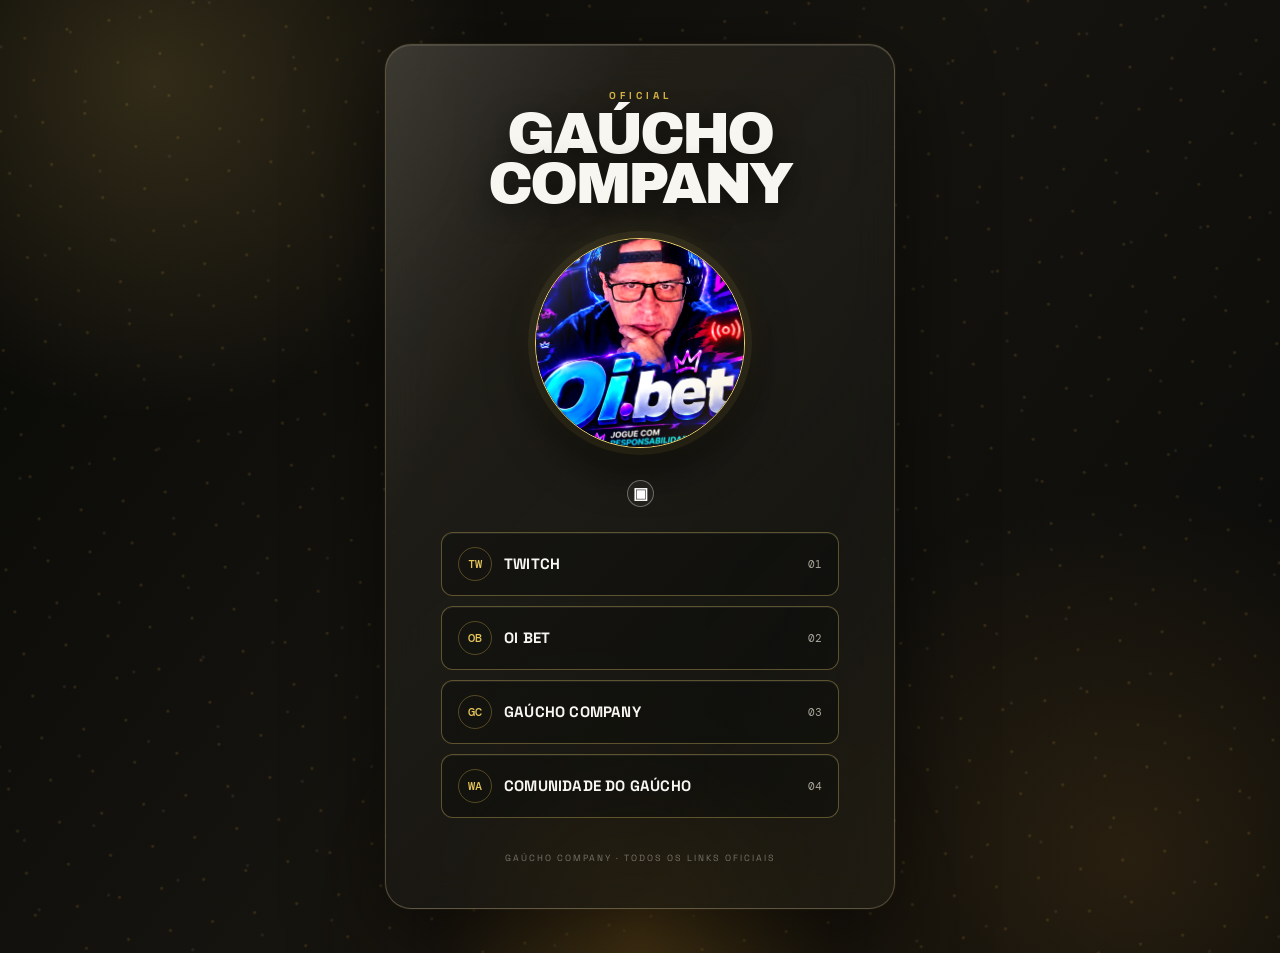
<file: bio/index.html>
<!doctype html>
<html lang="pt-BR">
<head>
  <meta charset="UTF-8" />
  <meta name="viewport" content="width=device-width, initial-scale=1.0" />
  <meta name="theme-color" content="#050505" />
  <title>Gaúcho Company</title>
  <link rel="icon" type="image/png" href="../images/logo.png" />
  <link rel="preconnect" href="https://fonts.googleapis.com" />
  <link rel="preconnect" href="https://fonts.gstatic.com" crossorigin />
  <link href="https://fonts.googleapis.com/css2?family=Archivo+Black&family=DM+Mono:wght@400;500&family=Space+Grotesk:wght@500;600;700&display=swap" rel="stylesheet" />
  <style>
    :root{color-scheme:dark}*{box-sizing:border-box}html,body{min-height:100%;margin:0}body{overflow-x:hidden;background:#050505;color:#f8f6f0;font-family:'DM Mono',monospace}.bio{position:relative;display:grid;min-height:100svh;place-items:center;padding:44px 20px;isolation:isolate;background:radial-gradient(circle at 50% 20%,#35270f44,transparent 27%),#050505}.bio:before{content:'';position:fixed;z-index:-1;inset:0;opacity:.34;background-image:linear-gradient(#ffffff08 1px,transparent 1px),linear-gradient(90deg,#ffffff08 1px,transparent 1px);background-size:52px 52px;mask-image:radial-gradient(circle at 50% 35%,black,transparent 72%)}.bio:after{content:'';position:fixed;z-index:-1;top:-18vw;left:50%;width:min(90vw,760px);aspect-ratio:1;border:1px solid #d9b44733;border-radius:50%;box-shadow:0 0 0 80px #d9b44708,0 0 100px #d9b4471f;transform:translateX(-50%)}.content{width:min(100%,510px);text-align:center;animation:enter .8s cubic-bezier(.16,1,.3,1) both}.eyebrow{margin:0 0 7px;color:#d9b447;font-size:10px;letter-spacing:4px}.title{margin:0;font:500 clamp(43px,9vw,68px)/.88 'Playfair Display',serif;letter-spacing:-2px}.avatar{position:relative;width:150px;height:150px;margin:25px auto 30px;border:1px solid #e5c95d;border-radius:50%;background:#151008;box-shadow:0 0 0 7px #e5c95d13,0 18px 45px #000a;overflow:hidden}.avatar:after{content:'';position:absolute;inset:0;background:linear-gradient(135deg,#fff4 0,transparent 35%,transparent 65%,#d3a73344)}.avatar img{width:100%;height:100%;object-fit:cover;transform:scale(1.42);filter:saturate(1.1) contrast(1.08)}.social{display:inline-grid;width:27px;height:27px;margin-bottom:25px;place-items:center;border:1px solid #ffffff55;border-radius:50%;color:#fff;text-decoration:none;font-weight:bold;transition:.2s}.social:hover{border-color:#e4c154;color:#e4c154;transform:translateY(-2px)}.links{display:grid;border-top:1px solid #ffffff3d}.link{display:grid;grid-template-columns:1fr auto;align-items:center;min-height:70px;border-bottom:1px solid #ffffff3d;color:inherit;text-align:left;text-decoration:none;transition:padding .25s ease,color .25s ease,background .25s ease}.link:hover{padding-inline:13px;background:#e5c95d0d;color:#edcf62}.link-main{display:flex;align-items:center;gap:12px;font:500 15px 'Playfair Display',serif;text-transform:uppercase}.link-icon{display:grid;width:34px;height:34px;place-items:center;border:1px solid #d7b84955;border-radius:50%;color:#e6c65a;font:500 12px 'DM Mono',monospace}.number{color:#aaa69b;font-size:11px;transition:color .25s}.link:hover .number{color:#edcf62}.footer{margin:34px 0 0;color:#77736b;font-size:9px;letter-spacing:2px;text-transform:uppercase}@keyframes enter{from{opacity:0;transform:translateY(18px)}to{opacity:1;transform:none}}@media(max-width:480px){.bio{padding:34px 22px}.avatar{width:132px;height:132px;margin:23px auto 27px}.link{min-height:65px}.link-main{font-size:14px}}
    /* Glass card e fundo animado */
    .bio{overflow:hidden;background:radial-gradient(circle at 12% 8%,rgba(245,203,102,.17),transparent 24%),radial-gradient(circle at 88% 90%,rgba(152,105,34,.2),transparent 26%),linear-gradient(125deg,#070806 0%,#16140f 48%,#090a09 100%)}
    .bio:before{inset:-35%;opacity:.6;background:radial-gradient(circle at 30% 45%,rgba(239,186,71,.23) 0 1px,transparent 2px),radial-gradient(circle at 70% 35%,rgba(255,255,255,.12) 0 1px,transparent 2px);background-size:43px 43px,71px 71px;mask-image:none;transform:rotate(-12deg);animation:stars 26s linear infinite}.bio:after{top:auto;bottom:-28vw;width:min(60vw,650px);border:0;background:radial-gradient(circle,rgba(205,145,39,.3),rgba(98,63,12,.07) 43%,transparent 70%);box-shadow:none;filter:blur(8px);animation:orb 16s ease-in-out infinite alternate}.content{position:relative;overflow:hidden;padding:44px clamp(25px,6vw,55px);border:1px solid rgba(255,236,190,.26);border-radius:26px;background:linear-gradient(135deg,rgba(42,39,31,.79),rgba(16,17,15,.68));box-shadow:0 28px 90px rgba(0,0,0,.55),inset 0 1px 0 rgba(255,255,255,.11),0 0 0 1px rgba(209,160,64,.07);backdrop-filter:blur(20px) saturate(135%);-webkit-backdrop-filter:blur(20px) saturate(135%)}.content:before{content:'';position:absolute;inset:0;pointer-events:none;background:linear-gradient(118deg,rgba(255,255,255,.1),transparent 27%,transparent 72%,rgba(232,185,88,.06))}.content>*{position:relative}.eyebrow{font-family:'Space Grotesk',sans-serif;font-weight:700}.title{font-family:'Archivo Black',sans-serif;font-size:clamp(37px,8vw,58px);line-height:.87;letter-spacing:-2.8px;text-shadow:0 8px 28px rgba(0,0,0,.5)}.avatar{width:210px;height:210px;margin:28px auto 32px;border-color:#f2d471;box-shadow:0 0 0 7px #e5c95d13,0 18px 45px #000a,0 0 30px #e5c95d22}.avatar img{transform:scale(1.06);object-position:center}.link-main{font-family:'Space Grotesk',sans-serif;font-weight:700;letter-spacing:.2px}.links{display:grid;gap:10px;border:0}.link{min-height:64px;padding:0 16px;border:1px solid rgba(238,208,112,.34);border-radius:12px;background:rgba(3,7,4,.28);box-shadow:inset 0 1px rgba(255,255,255,.06);transition:transform .22s ease,background .22s ease,border-color .22s ease,box-shadow .22s ease}.link:hover{padding-inline:16px;border-color:#f1d267;background:rgba(225,181,60,.12);box-shadow:0 8px 20px rgba(0,0,0,.28),0 0 22px rgba(227,189,78,.12);transform:translateY(-3px)}.footer{font-family:'Space Grotesk',sans-serif}.social{background:#ffffff0b}@keyframes stars{to{transform:rotate(-12deg) translate(43px,-43px)}}@keyframes orb{to{transform:translateX(calc(-50% - 13vw)) translateY(-10vh) scale(.88)}}@media(max-width:480px){.content{padding:36px 24px;border-radius:21px}.title{font-size:39px}.avatar{width:174px;height:174px}}
  </style>
</head>
<body>
  <main class="bio">
    <section class="content" aria-label="Links oficiais Gaúcho Company">
      <p class="eyebrow">OFICIAL</p>
      <h1 class="title">GAÚCHO<br />COMPANY</h1>
      <div class="avatar"><img src="../images/fotogaucho.jpg" alt="Gaúcho" /></div>
      <a class="social" href="https://www.twitch.tv/gauchostrean" target="_blank" rel="noopener noreferrer" aria-label="Twitch">▣</a>
      <nav class="links" aria-label="Links principais">
        <a class="link" href="https://www.twitch.tv/gauchostrean" target="_blank" rel="noopener noreferrer"><span class="link-main"><span class="link-icon">TW</span> Twitch</span><span class="number">01</span></a>
        <a class="link" href="https://oibet.online/?ch=90005&amp;ic=2058125" target="_blank" rel="noopener noreferrer"><span class="link-main"><span class="link-icon">OB</span> Oi Bet</span><span class="number">02</span></a>
        <a class="link" href="https://chat.whatsapp.com/D2pBc27r69lLNfz3yGr9Qn?s=cl&amp;p=a&amp;mlu=4&amp;ilr=4" target="_blank" rel="noopener noreferrer"><span class="link-main"><span class="link-icon">GC</span> Gaúcho Company</span><span class="number">03</span></a>
        <a class="link" href="https://chat.whatsapp.com/CIUi5YiioUC9q6wSmE7dS6" target="_blank" rel="noopener noreferrer"><span class="link-main"><span class="link-icon">WA</span> Comunidade do Gaúcho</span><span class="number">04</span></a>
      </nav>
      <p class="footer">Gaúcho Company · todos os links oficiais</p>
    </section>
  </main>
</body>
</html>
</file>
